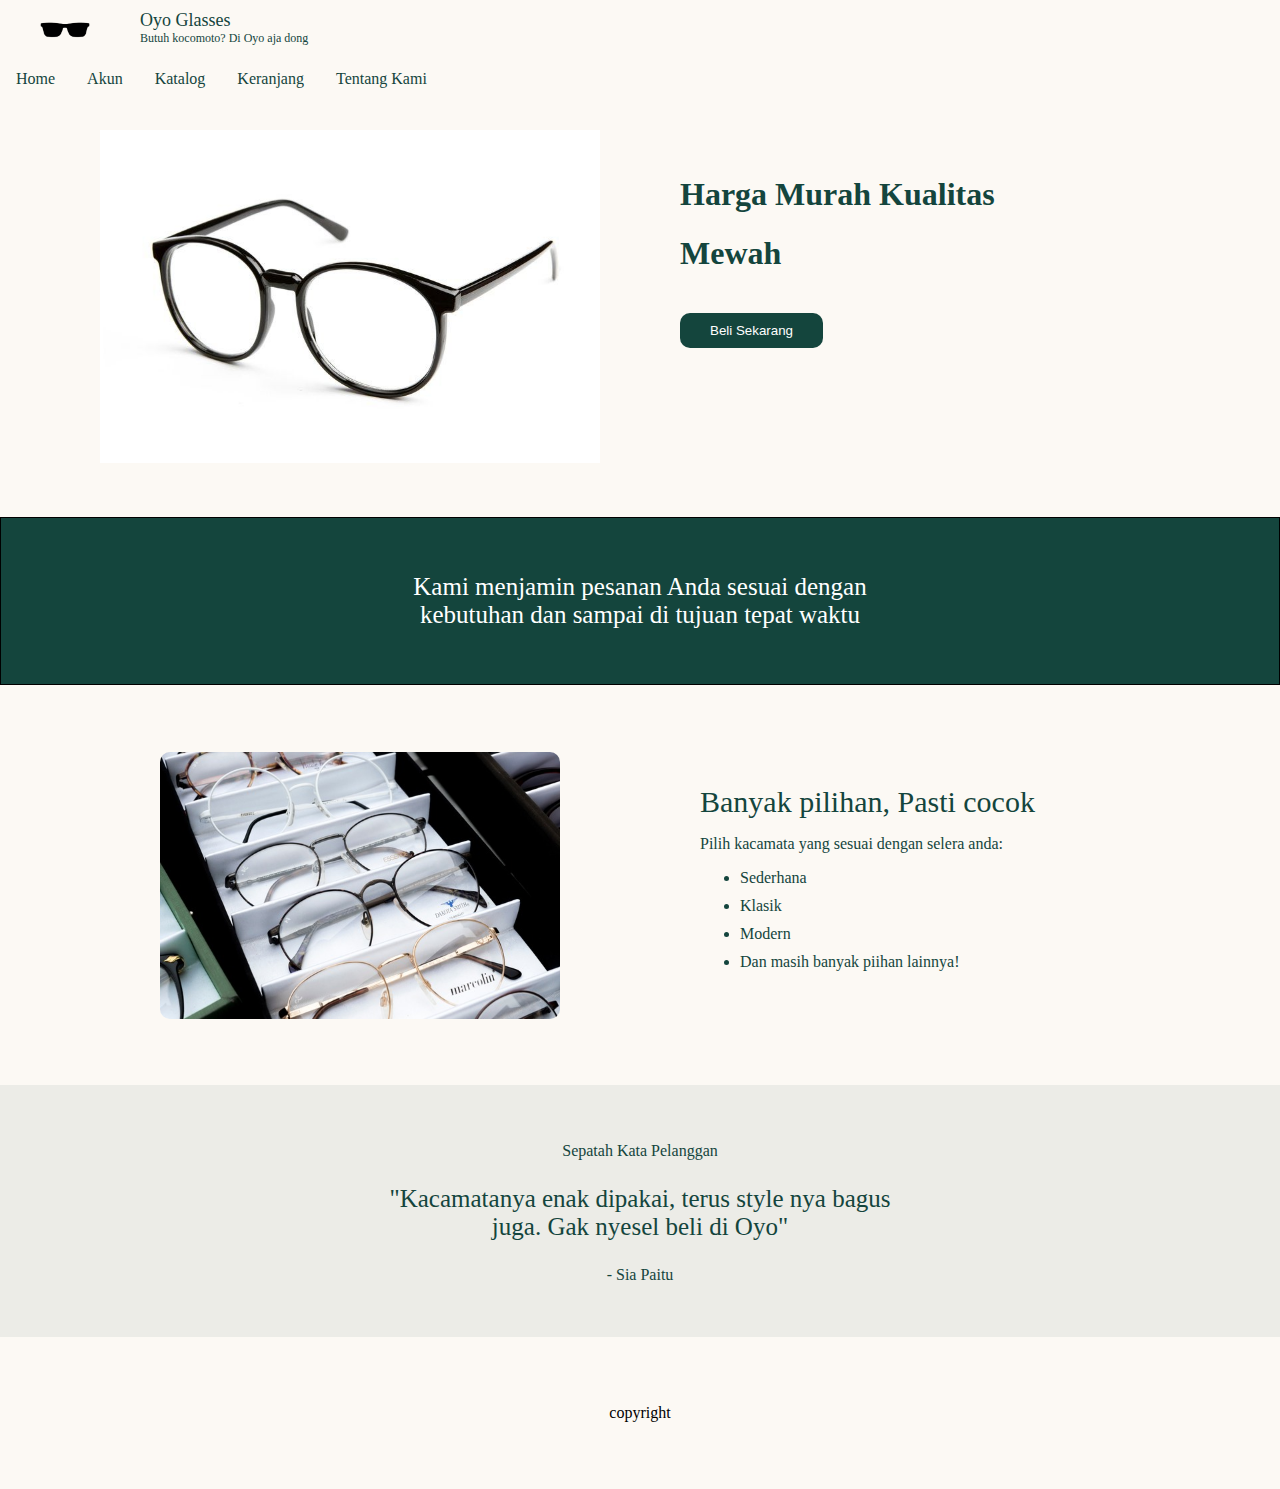
<file: index.html>
<!DOCTYPE html>
<html lang="en">
<head>
    <meta charset="UTF-8">
    <meta http-equiv="X-UA-Compatible" content="IE=edge">
    <meta name="viewport" content="width=device-width, initial-scale=1.0">
    <title>Oyo Glasses</title>
    <link rel="stylesheet" href="style.css">
</head>
<body>
    <!-- Header Start -->
    <header class="header">
        <!-- Logo Section Start -->
        <div class="logo-container">
            <div>
                <img src="img/icon-kacamata.png" alt="icon kacamata" class="icon-kacamata">
            </div>
            <div class="title-container">
                <p>Oyo Glasses</p>
                <p>Butuh kocomoto? Di Oyo aja dong</p>
            </div>
        </div>
        <!-- Logo Section End -->
        
        <!-- Navbar Section Start -->
        <div>
            <nav>
                <ul>
                    <li><a href="index.html">Home</a></li>
                    <li><a href="akun.html">Akun</a></li>
                    <li><a href="katalog.html">Katalog</a></li>
                    <li><a href="keranjang.html">Keranjang</a></li>
                    <li><a href="tentangkami.html">Tentang Kami</a></li>
                </ul>
            </nav>
        </div>
        <!-- Navbar Section End -->
    </header>
    <!-- Header End -->

    <!-- Hero Section Start -->
    <div class="hero-container">
        <div> <!-- container foto kacamata -->
            <img src="img/kacamata-1.jpeg" alt="Kacamata" class="kacamata-1">
        </div>
        <div>
            <h1>Harga Murah Kualitas</h1>
            <h1>Mewah</h1>
            <button class="tombol"><a href="katalog.html">Beli Sekarang</a></button>
        </div> 
    </div>
    <!-- Hero Section End -->

    <!-- Slogan Section Start -->
    <div class="slogan-container">
        <p>Kami menjamin pesanan Anda sesuai dengan<br>kebutuhan dan sampai di tujuan tepat waktu</p>
    </div>
    <!-- Slogan Section End -->

    <!-- Deskripsi Section Start -->
    <div class="deskripsi-container">
        <div class="deskripsi-gambar">
            <img class="gambar" src="img/kacamata-deskripsi.jpg" alt="kacamata">
        </div>
        <div class="deskripsi-teks">
            <p>Banyak pilihan, Pasti cocok</p>
            <p>Pilih kacamata yang sesuai dengan selera anda:</p>
            <ul>
                <li>Sederhana</li>
                <li>Klasik</li>
                <li>Modern</li>
                <li>Dan masih banyak piihan lainnya!</li>
            </ul>
        </div>
    </div>
    <!-- Deskripsi Section End -->

    <!-- Testimoni Section Start -->
    <div class="testimoni-container">
        <p>Sepatah Kata Pelanggan</p>
        <p>"Kacamatanya enak dipakai, terus style nya bagus<br>juga. Gak nyesel beli di Oyo"</p>
        <p>- Sia Paitu</p>
    </div>
    <!-- Testimoni Section End -->

    <!-- Footer Section Start -->
    <div class="footer">
        <p>copyright</p>
    </div>
    <!-- Footer Section End -->
</body>
</html>
</file>
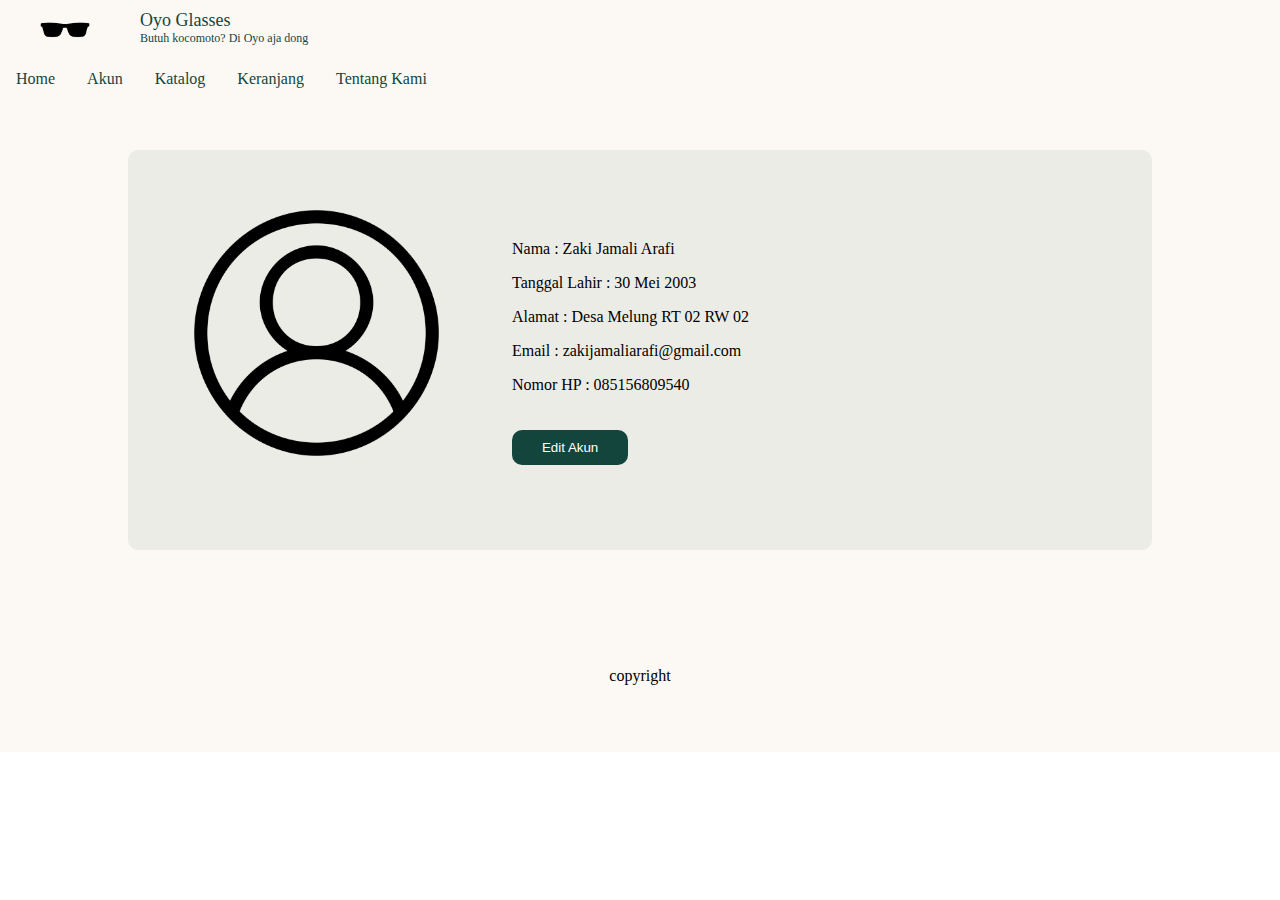
<file: akun.html>
<!DOCTYPE html>
<html lang="en">
<head>
    <meta charset="UTF-8">
    <meta http-equiv="X-UA-Compatible" content="IE=edge">
    <meta name="viewport" content="width=device-width, initial-scale=1.0">
    <title>Document</title>
    <title>Oyo Glasses</title>
    <link rel="stylesheet" href="style.css">
</head>
<body>
    <!-- Header Start -->
    <header class="header">
        <!-- Logo Section Start -->
        <div class="logo-container">
            <div>
                <img src="img/icon-kacamata.png" alt="icon kacamata" class="icon-kacamata">
            </div>
            <div class="title-container">
                <p>Oyo Glasses</p>
                <p>Butuh kocomoto? Di Oyo aja dong</p>
            </div>
        </div>
        <!-- Logo Section End -->
        
        <!-- Navbar Section Start -->
        <div>
            <nav>
                <ul>
                    <li><a href="index.html">Home</a></li>
                    <li><a href="akun.html">Akun</a></li>
                    <li><a href="katalog.html">Katalog</a></li>
                    <li><a href="keranjang.html">Keranjang</a></li>
                    <li><a href="tentangkami.html">Tentang Kami</a></li>
                </ul>
            </nav>
        </div>
        <!-- Navbar Section End -->
    </header>
    <!-- Header End -->

    <!-- -->
    <div class="content-container">
        <div class="content">
            <div class="content-right">
                <img src="img/icon-akun.png" alt="foto akun">
            </div>
            <div class="content-left" id="akun-teks">
                <p>Nama : Zaki Jamali Arafi</p>
                <p>Tanggal Lahir : 30 Mei 2003</p>
                <p>Alamat : Desa Melung RT 02 RW 02</p>
                <p>Email : zakijamaliarafi@gmail.com</p>
                <p>Nomor HP : 085156809540</p>
                <button class="tombol"><a href="#">Edit Akun</a></button>
            </div>
        </div>
    </div>
    <!-- -->

    <!-- Footer Section Start -->
    <div class="footer">
        <p>copyright</p>
    </div>
    <!-- Footer Section End -->
</body>
</html>
</file>
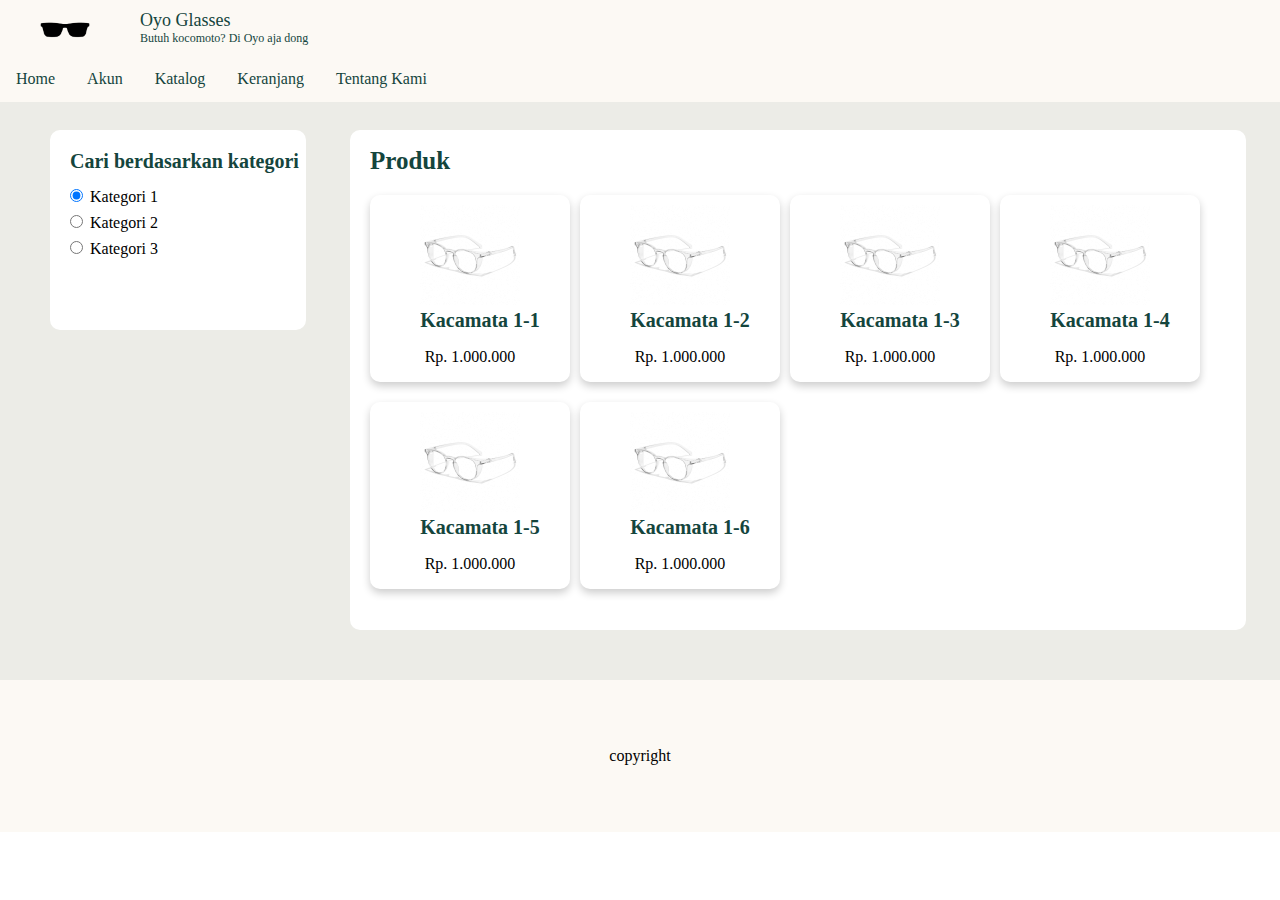
<file: katalog.html>
<!DOCTYPE html>
<html lang="en">
<head>
    <meta charset="UTF-8">
    <meta http-equiv="X-UA-Compatible" content="IE=edge">
    <meta name="viewport" content="width=device-width, initial-scale=1.0">
    <title>Document</title>
    <title>Oyo Glasses</title>
    <link rel="stylesheet" href="style.css">
</head>
<body>
    <!-- Header Start -->
    <header class="header">
        <!-- Logo Section Start -->
        <div class="logo-container">
            <div>
                <img src="img/icon-kacamata.png" alt="icon kacamata" class="icon-kacamata">
            </div>
            <div class="title-container">
                <p>Oyo Glasses</p>
                <p>Butuh kocomoto? Di Oyo aja dong</p>
            </div>
        </div>
        <!-- Logo Section End -->
        
        <!-- Navbar Section Start -->
        <div>
            <nav>
                <ul>
                    <li><a href="index.html">Home</a></li>
                    <li><a href="akun.html">Akun</a></li>
                    <li><a href="katalog.html">Katalog</a></li>
                    <li><a href="keranjang.html">Keranjang</a></li>
                    <li><a href="tentangkami.html">Tentang Kami</a></li>
                </ul>
            </nav>
        </div>
        <!-- Navbar Section End -->
    </header>
    <!-- Header End -->

    <!-- Katalog Section Start -->
    <div class="katalog">
        <!-- Kategori Section Start -->
        <div class="kategori">
            <form action="#">
                <h1>Cari berdasarkan kategori</h1>
                <input type="radio" id="kategori-1" name="kategori-kacamata" onclick="filterSelection('kategori-1')" checked>
                <label for="kategori-1">Kategori 1</label><br>
                <input type="radio" id="kategori-2" name="kategori-kacamata" onclick="filterSelection('kategori-2')">
                <label for="kategori-2">Kategori 2</label><br>
                <input type="radio" id="kategori-3" name="kategori-kacamata" onclick="filterSelection('kategori-3')">
                <label for="kategori-3">Kategori 3</label><br>
            </form>
        </div>
        <!-- Kategori Section End -->

        <!-- Produk Section Start -->
        <div class="produk-container">
            <h1>Produk</h1>
            <div class="produk-konten">
                <!-- Kategori 1 start -->
                <div class="produk kategori-1">
                    <div class="produk-gambar">
                        <img src="img/produk-1.jpg" alt="kacamata">
                    </div>
                    <div class="produk-deskripsi">
                        <h1>Kacamata 1-1</h1>
                        <p>Rp. 1.000.000</p>
                    </div>
                    <a href="produk.html">
                        <span class="span-link"></span>
                    </a>
                </div>
                <div class="produk kategori-1">
                    <div class="produk-gambar">
                        <img src="img/produk-1.jpg" alt="kacamata">
                    </div>
                    <div class="produk-deskripsi">
                        <h1>Kacamata 1-2</h1>
                        <p>Rp. 1.000.000</p>
                    </div>
                    <a href="produk.html">
                        <span class="span-link"></span>
                    </a>
                </div>
                <div class="produk kategori-1">
                    <div class="produk-gambar">
                        <img src="img/produk-1.jpg" alt="kacamata">
                    </div>
                    <div class="produk-deskripsi">
                        <h1>Kacamata 1-3</h1>
                        <p>Rp. 1.000.000</p>
                    </div>
                    <a href="produk.html">
                        <span class="span-link"></span>
                    </a>
                </div>
                <div class="produk kategori-1">
                    <div class="produk-gambar">
                        <img src="img/produk-1.jpg" alt="kacamata">
                    </div>
                    <div class="produk-deskripsi">
                        <h1>Kacamata 1-4</h1>
                        <p>Rp. 1.000.000</p>
                    </div>
                    <a href="produk.html">
                        <span class="span-link"></span>
                    </a>
                </div>
                <div class="produk kategori-1">
                    <div class="produk-gambar">
                        <img src="img/produk-1.jpg" alt="kacamata">
                    </div>
                    <div class="produk-deskripsi">
                        <h1>Kacamata 1-5</h1>
                        <p>Rp. 1.000.000</p>
                    </div>
                    <a href="produk.html">
                        <span class="span-link"></span>
                    </a>
                </div>
                <div class="produk kategori-1">
                    <div class="produk-gambar">
                        <img src="img/produk-1.jpg" alt="kacamata">
                    </div>
                    <div class="produk-deskripsi">
                        <h1>Kacamata 1-6</h1>
                        <p>Rp. 1.000.000</p>
                    </div>
                    <a href="produk.html">
                        <span class="span-link"></span>
                    </a>
                </div>
                <!-- Kategori 1 end -->

                <!-- Kategori 2 start -->
                <div class="produk kategori-2">
                    <div class="produk-gambar">
                        <img src="img/produk-1.jpg" alt="kacamata">
                    </div>
                    <div class="produk-deskripsi">
                        <h1>Kacamata 2-1</h1>
                        <p>Rp. 1.000.000</p>
                    </div>
                    <a href="produk.html">
                        <span class="span-link"></span>
                    </a>
                </div>
                <div class="produk kategori-2">
                    <div class="produk-gambar">
                        <img src="img/produk-1.jpg" alt="kacamata">
                    </div>
                    <div class="produk-deskripsi">
                        <h1>Kacamata 2-2</h1>
                        <p>Rp. 1.000.000</p>
                    </div>
                    <a href="produk.html">
                        <span class="span-link"></span>
                    </a>
                </div>
                <div class="produk kategori-2">
                    <div class="produk-gambar">
                        <img src="img/produk-1.jpg" alt="kacamata">
                    </div>
                    <div class="produk-deskripsi">
                        <h1>Kacamata 2-3</h1>
                        <p>Rp. 1.000.000</p>
                    </div>
                    <a href="produk.html">
                        <span class="span-link"></span>
                    </a>
                </div>
                <div class="produk kategori-2">
                    <div class="produk-gambar">
                        <img src="img/produk-1.jpg" alt="kacamata">
                    </div>
                    <div class="produk-deskripsi">
                        <h1>Kacamata 2-4</h1>
                        <p>Rp. 1.000.000</p>
                    </div>
                    <a href="produk.html">
                        <span class="span-link"></span>
                    </a>
                </div>
                <div class="produk kategori-2">
                    <div class="produk-gambar">
                        <img src="img/produk-1.jpg" alt="kacamata">
                    </div>
                    <div class="produk-deskripsi">
                        <h1>Kacamata 2-5</h1>
                        <p>Rp. 1.000.000</p>
                    </div>
                    <a href="produk.html">
                        <span class="span-link"></span>
                    </a>
                </div>
                <div class="produk kategori-2">
                    <div class="produk-gambar">
                        <img src="img/produk-1.jpg" alt="kacamata">
                    </div>
                    <div class="produk-deskripsi">
                        <h1>Kacamata 2-6</h1>
                        <p>Rp. 1.000.000</p>
                    </div>
                    <a href="produk.html">
                        <span class="span-link"></span>
                    </a>
                </div>
                <!-- Kategori 2 end -->

                <!-- Kategori 3 start -->
                <div class="produk kategori-3">
                    <div class="produk-gambar">
                        <img src="img/produk-1.jpg" alt="kacamata">
                    </div>
                    <div class="produk-deskripsi">
                        <h1>Kacamata 3-1</h1>
                        <p>Rp. 1.000.000</p>
                    </div>
                    <a href="produk.html">
                        <span class="span-link"></span>
                    </a>
                </div>
                <div class="produk kategori-3">
                    <div class="produk-gambar">
                        <img src="img/produk-1.jpg" alt="kacamata">
                    </div>
                    <div class="produk-deskripsi">
                        <h1>Kacamata 3-2</h1>
                        <p>Rp. 1.000.000</p>
                    </div>
                    <a href="produk.html">
                        <span class="span-link"></span>
                    </a>
                </div>
                <div class="produk kategori-3">
                    <div class="produk-gambar">
                        <img src="img/produk-1.jpg" alt="kacamata">
                    </div>
                    <div class="produk-deskripsi">
                        <h1>Kacamata 3-3</h1>
                        <p>Rp. 1.000.000</p>
                    </div>
                    <a href="produk.html">
                        <span class="span-link"></span>
                    </a>
                </div>
                <div class="produk kategori-3">
                    <div class="produk-gambar">
                        <img src="img/produk-1.jpg" alt="kacamata">
                    </div>
                    <div class="produk-deskripsi">
                        <h1>Kacamata 3-4</h1>
                        <p>Rp. 1.000.000</p>
                    </div>
                    <a href="produk.html">
                        <span class="span-link"></span>
                    </a>
                </div>
                <div class="produk kategori-3">
                    <div class="produk-gambar">
                        <img src="img/produk-1.jpg" alt="kacamata">
                    </div>
                    <div class="produk-deskripsi">
                        <h1>Kacamata 3-5</h1>
                        <p>Rp. 1.000.000</p>
                    </div>
                    <a href="produk.html">
                        <span class="span-link"></span>
                    </a>
                </div>
                <div class="produk kategori-3">
                    <div class="produk-gambar">
                        <img src="img/produk-1.jpg" alt="kacamata">
                    </div>
                    <div class="produk-deskripsi">
                        <h1>Kacamata 3-6</h1>
                        <p>Rp. 1.000.000</p>
                    </div>
                    <a href="produk.html">
                        <span class="span-link"></span>
                    </a>
                </div>
                <!-- Kategori 3 end -->
            </div>
        </div>
        <!-- Produk Section End -->
    </div>
    <!-- Katalog Section End -->

    <!-- Footer Section Start -->
    <div class="footer">
        <p>copyright</p>
    </div>
    <!-- Footer Section End -->
    <script src="script.js"></script> 
</body>
</html>
</file>
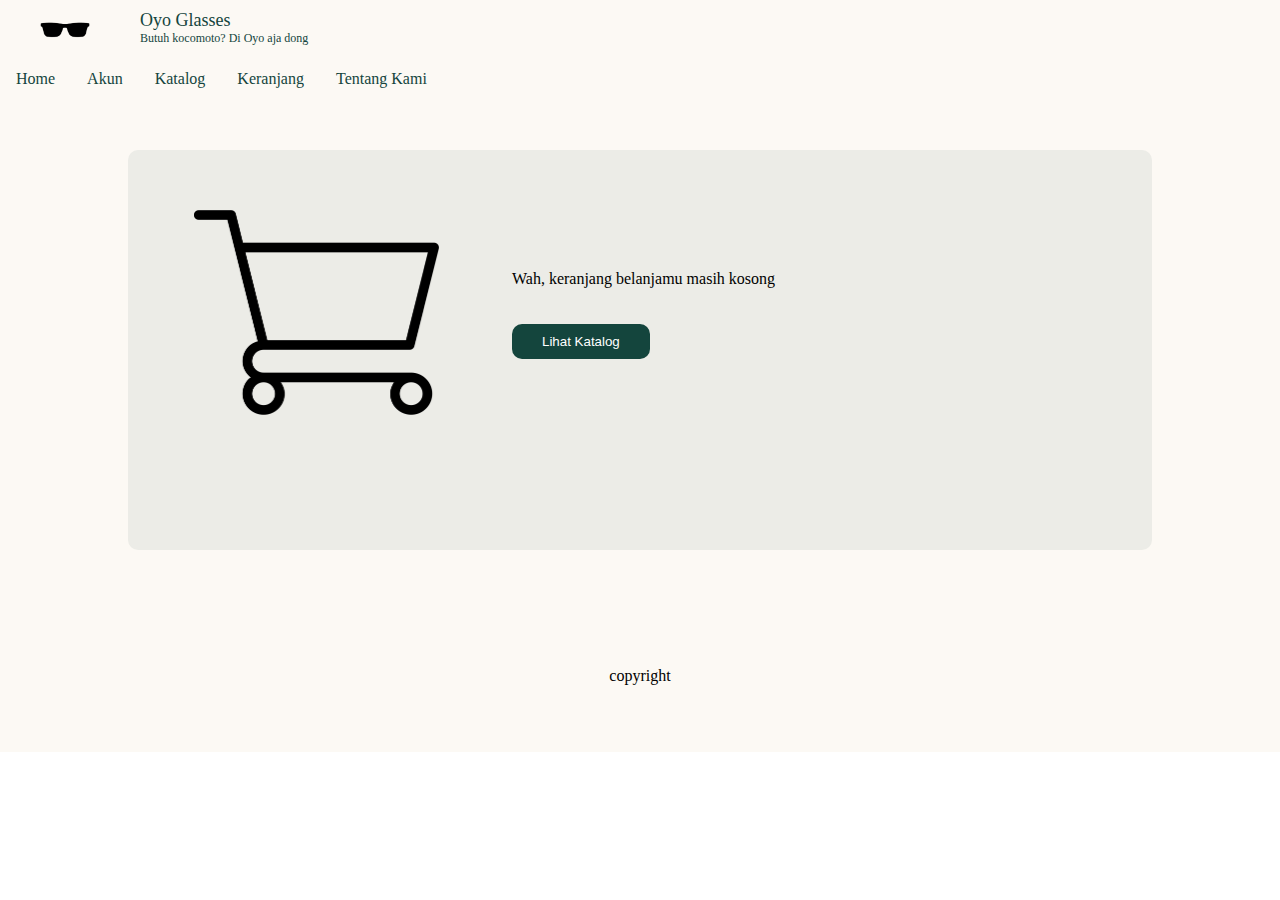
<file: keranjang.html>
<!DOCTYPE html>
<html lang="en">
<head>
    <meta charset="UTF-8">
    <meta http-equiv="X-UA-Compatible" content="IE=edge">
    <meta name="viewport" content="width=device-width, initial-scale=1.0">
    <title>Document</title>
    <title>Oyo Glasses</title>
    <link rel="stylesheet" href="style.css">
</head>
<body>
    <!-- Header Start -->
    <header class="header">
        <!-- Logo Section Start -->
        <div class="logo-container">
            <div>
                <img src="img/icon-kacamata.png" alt="icon kacamata" class="icon-kacamata">
            </div>
            <div class="title-container">
                <p>Oyo Glasses</p>
                <p>Butuh kocomoto? Di Oyo aja dong</p>
            </div>
        </div>
        <!-- Logo Section End -->
        
        <!-- Navbar Section Start -->
        <div>
            <nav>
                <ul>
                    <li><a href="index.html">Home</a></li>
                    <li><a href="akun.html">Akun</a></li>
                    <li><a href="katalog.html">Katalog</a></li>
                    <li><a href="keranjang.html">Keranjang</a></li>
                    <li><a href="tentangkami.html">Tentang Kami</a></li>
                </ul>
            </nav>
        </div>
        <!-- Navbar Section End -->
    </header>
    <!-- Header End -->
    
    <!--  -->
    <div class="content-container">
        <div class="content">
            <div class="content-right">
                <img src="img/icon-keranjang.png" alt="icon keranjang">
            </div>
            <div class="content-left" id="keranjang-teks">
                <p>Wah, keranjang belanjamu masih kosong</p>
                <button class="tombol"><a href="katalog.html">Lihat Katalog</a></button>
            </div>
        </div>
    </div>
    <!--  -->
    
    <!-- Footer Section Start -->
    <div class="footer">
        <p>copyright</p>
    </div>
    <!-- Footer Section End -->
</body>
</html>
</file>
<file: style.css>
html, body { 
    margin:0;
}

.header {
    position: fixed;
    width: 100%;
    z-index: 2;
}

.content-container {
    background-color: #fcf9f4;
    padding-top: 100px;
    height: 500px;
}

.content {
    background-color: #ecece7;
    width: 80%;
    height: 400px;
    margin: 50px auto 0 auto;
    border-radius: 10px;
    display: flex;
}

.content-right {
    width: 30%;
    margin: 20px auto 20px auto;
}

.content-right img {
    width: 80%;
    height: auto;
    margin-top: 40px;
    margin-left: 40px;
}

.content-left {
    width: 60%;
    margin: 20px auto 20px auto;
}


.tombol {
    background-color: #14453d;
    border: none;
    padding: 10px 30px;
    border-radius: 10px;
    margin-top: 20px;
}

.tombol a {
    text-decoration: none;
    color: white;
}

/* Logo section styling start*/
.logo-container {
    display: flex;
    background-color: #fcf9f4;
}

.title-container p:first-child {
    margin: 10px 10px 0 10px;
    font-size: 18px;
    color: #14453d;
}

.title-container p:nth-child(2) {
    margin: 0 10px 10px 10px;
    font-size: 12px;
    color: #14453d;
}

.icon-kacamata {
    width: 50px;
    height: auto;
    margin: 20px 40px 0 40px;
}
/* Logo section styling end*/

/* Navbar section styling start*/
nav {
    background-color: #fcf9f4;
}
  
nav ul {
    list-style-type: none;
    margin: 0;
    padding: 0;
    overflow: hidden;
}
  
nav li {
    float: left;
}
  
nav li a {
    display: block;
    color: #14453d;
    text-align: center;
    padding: 14px 16px;
    text-decoration: none;
}
  
nav li a:hover {
    background-color: #14453d;
    color: white;
}
/* Navbar section styling end*/

/* Hero section styling start */
.hero-container {
    background-color: #fcf9f4;
    display: flex;
    padding-top: 80px;
}

.kacamata-1 {
    width: 500px;
    height: auto;
    margin: 50px 50px 50px 100px;
}

.hero-container div:nth-child(2) {
    color: #14453d;
    margin: 75px 0 0 30px;
}
/* Hero section styling end */

/* Slogan section styling start */
.slogan-container {
    background-color: #14453d;
    text-align: center;
    color: white;
    font-size: 25px;
    border: 1px solid black;
}

.slogan-container p {
    padding: 30px 0 30px 0;
}
/* Slogan section styling end */

/* Deskripsi section stling start */
.deskripsi-container {
    background-color: #fcf9f4;
    display: flex;
}

.deskripsi-container div {
    flex: 1;
    height: 400px;
}

.deskripsi-gambar {
    display: flex;
    align-items: center;
    justify-content: right;
    margin-right: 60px;
}

.gambar {
    margin-right: 50px;
    width: 400px;
    height: auto;
    border-radius: 10px;
}

.deskripsi-teks {
    color: #14453d;
}

.deskripsi-teks p,ul {
    margin-left: 30px;
}

.deskripsi-teks p:first-child {
    font-size: 30px;
    margin-top: 100px;
    margin-bottom: 10px;
}

.deskripsi-teks li {
    margin-top: 10px;
}
/* Deskripsi section stling end */

/* Testimoni section styling start */
.testimoni-container {
    background-color: #ecece7;
    text-align: center;
    border: 1px solid #ecece7;
    height: 250px;
    color: #14453d;
}

.testimoni-container p:first-child {
    padding-top: 40px;
}

.testimoni-container p:nth-child(2) {
    font-size: 25px;
}
/* Testimoni section styling end */

/* Katalog section styling start */
.katalog {
    background-color: #ecece7;
    display: flex;
    height: 600px;
    padding-top: 80px;
}

.kategori {
    background-color: white;
    width: 20%;
    height: 200px;
    margin-left: 50px;
    margin-right: 30px;
    margin-top: 50px;
    border-radius: 10px;
    position: fixed;
}

.kategori h1 {
    font-size: 20px;
    margin-top: 20px;
    margin-left: 20px;
    color: #14453d;
}

.kategori input {
    margin-left: 20px;
    margin-bottom: 10px;
}

.produk-container {
    background-color: white;
    width: 70%;
    height: 500px;
    margin-left: 350px;
    margin-top: 50px;
    border-radius: 10px;
}

.produk-container h1 {
    font-size: 25px;
    color: #14453d;
    margin-left: 20px;
    margin-bottom: 0;
}

.produk-konten {
    margin-left: 20px;
    margin-right: 10px;
    margin-top: 0;
    display: flex;
    flex-wrap: wrap;
}

.produk {
    width: 200px;
    margin-top: 20px;
    margin-right: 10px;
    border-radius: 10px;
    box-shadow: 0 4px 8px 0 rgba(0, 0, 0, 0.2);
    display: none;
    position: relative;
}

.produk:hover {
    background-color: #ecece7;
}

.span-link {
    position:absolute;
    width:100%;
    height:100%;
    top:0;
    left: 0;
    z-index: 1;
}

.show {
    display: block;
}

.produk-gambar img {
    margin-top: 10px;
    margin-left: 50px;
    width: 100px;
    height: auto;
}

.produk-deskripsi {
    text-align: center;
}

.produk-deskripsi h1 {
    margin-top: 0;
    font-size: 20px;
    color: #14453d;
}
/* Katalog section styling end */

/* Akun section styling start */
#akun-teks p:first-child {
    margin-top: 70px;
}

#akun-teks p {
    margin-top: 10px;
}
/* Akun section styling end */

/* Keranjang section styling start */
#keranjang-teks p {
    margin-top: 100px;
}
/* Keranjang section styling start */

/* Halaman Produk styling start */
.detail-produk-container {
    width: 100%;
    padding-top: 100px;
    display: flex;
    /* border: 2px solid yellow; */
}

.detail-produk-gambar {
    margin-left: 5%;
    margin-right: 5%;
    height: 500px;
    width: 50%;
    /* border: 2px solid yellow; */
}

.image-container {
    position: relative;
    display: block;
}
  

.image-column {
    float: left;
    width: 25%;
    padding: 10px 0 10px 0;
}

.image-column img {
    width: 100%;
    cursor: pointer;
}

.image-column img:hover {
    opacity: 0.6;
} 

.detail-produk-deskripsi {
    height: 500px;
    width: 35%;
    /* border: 2px solid yellow; */
}

.counter {
    font-size: 15px;
}

.detail-produk-deskripsi h1 {
    color: #14453d;
    margin-top: 120px;
    margin-left: 20px;
}

#harga {
    color: black;
    margin-left: 20px;
    margin-bottom: 10px;
    margin-top: 50px;
}

#harga-produk {
    color: #14453d;
    margin-left: 20px;
    margin-top: 0;
    font-size: 20px;
}

#jumlah, #decrementBtn, #incrementBtn, .counter  {
    margin-left: 20px;
    margin-top: 20px;
    display: inline;
}

.tombol-keranjang, .tombol-beli {
    margin-top: 10px;
    width: 100%;
    height: 40px;
    color: white;
    background-color: #14453d;
    border-radius: 10px;
}

.tombol-beli {
    margin-top: 50px;
}
/* Halaman Produk styling end */

/* Footer section syling start */
.footer {
    background-color: #fcf9f4;
    height: 100px;
    text-align: center;
    border: 1px solid #fcf9f4;
    padding-top: 50px;
}
/* Footer section syling end */
</file>
